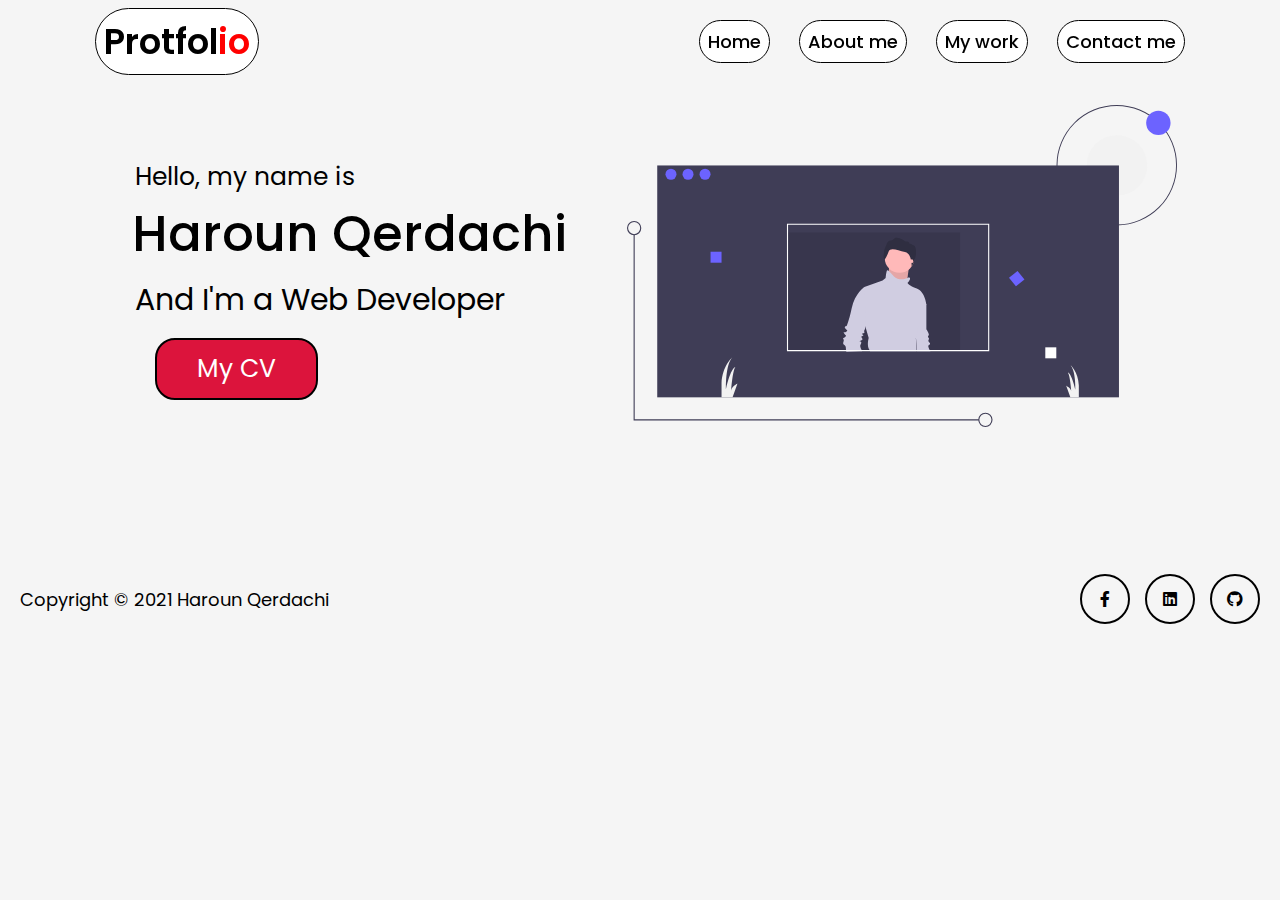
<file: index.html>
<!DOCTYPE html>
<html lang="en">
    <head>
     <meta charset="UTF-8">
     <meta name="viewport" content="width=device-width, initial-scale=1.0">
     <link rel="stylesheet" href="style.css">
     <title>Protfolio Challenge</title>
     <link rel="stylesheet" href="https://cdnjs.cloudflare.com/ajax/libs/font-awesome/5.12.1/css/all.min.css">
    </head>
    <body>
     <header> 
        <nav class="navbar">
            <div class="menu-branding">
                <div class="logo"><a href="#">Protfol<span>io</span></a></div>
            <ul class="menu">
                <li class="nav-item">
                 <a href="index.html" class="nav-link">Home</a>
                </li>
                <li class="nav-item">
                 <a href="aboutme.html" class="nav-link">About me</a>
                </li>
                <li class="nav-item">
                 <a href="project.html" class="nav-link">My work</a>
                </li>
                <li class="nav-item">
                 <a href="contact.html" class="nav-link">Contact me</a>
                </li>
            </ul>
            </div>
        </nav>
     </header>
     <section class="home">
         <div class="menu-branding">
            <div class="home-content">
              <div>  
               <div class="text-1">Hello, my name is</div>
               <div class="text-2">Haroun Qerdachi</div>
               <div class="text-3">And I'm a Web Developer</div>
               <a href="https://harounqerdachi.github.io/myresume.github.io/">My CV</a>
              </div>
              <div>
               <img src="img/undraw_portfolio_website_lidw.svg" class="image" >
              </div>
            </div> 
         </div>
         <footer>   
            <div class="paragraphe"><p> Copyright © 2021 Haroun Qerdachi</p></div>
            <ul class="links">
                <li>
                    <a href="https://www.facebook.com/HM123s">
                        <i class="fab fa-facebook-f"></i></a>
                </li>
                <li>
                    <a href="https://www.linkedin.com/in/qerdachi-haroun-80b703203/">
                        <i class="fab fa-linkedin"></i></a>
                </li>
                <li>
                    <a href="https://github.com/HarounQerdachi">
                        <i class="fab fa-github"></i></a>
                </li>
            </ul>
            </footer>    
    </body>
</html>
</file>
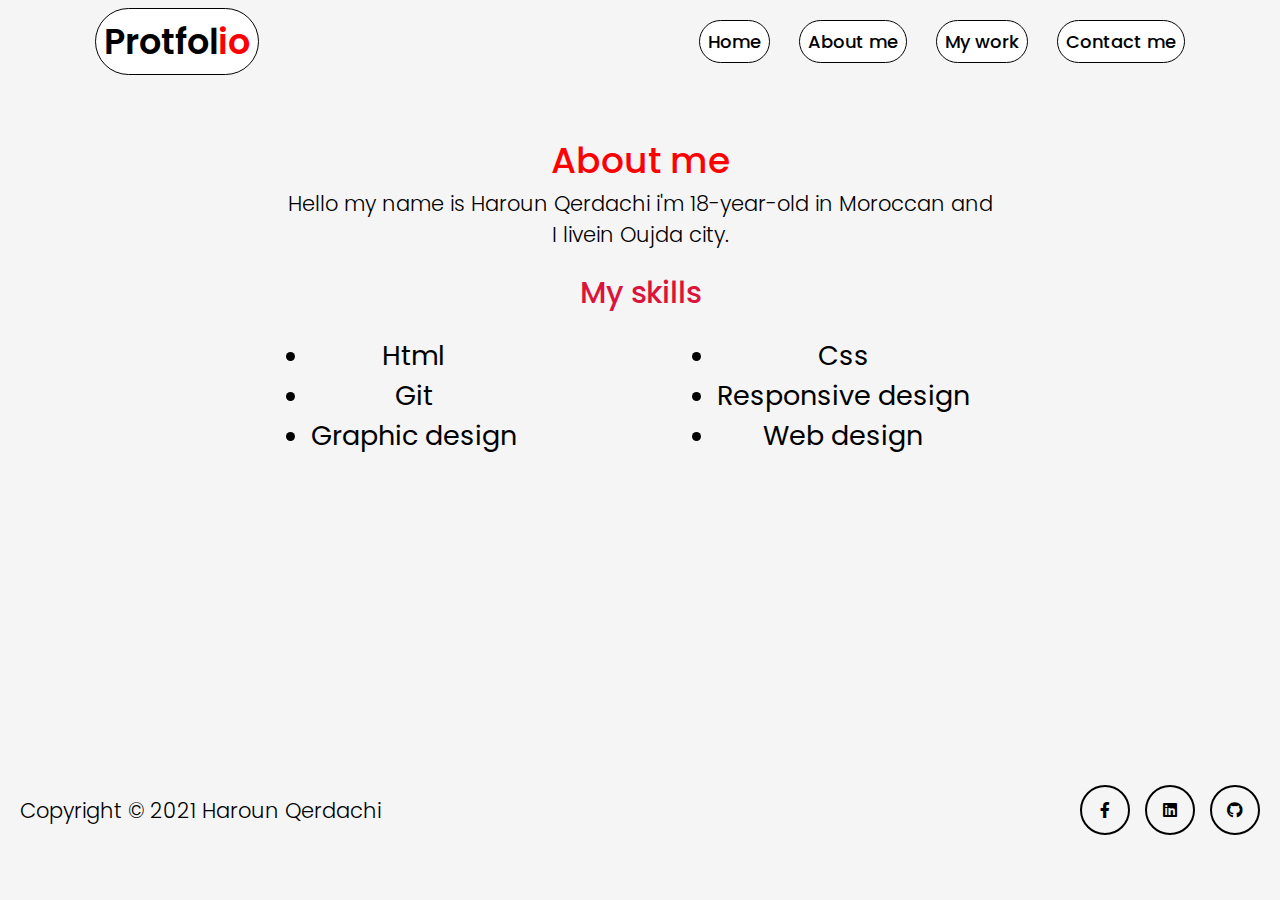
<file: aboutme.html>
<!DOCTYPE html>
<html lang="en">
    <head>
     <meta charset="UTF-8">
     <meta name="viewport" content="width=device-width, initial-scale=1.0">
     <link rel="stylesheet" href="A-style.css">
     <title>Protfolio Challenge</title>
     <link rel="stylesheet" href="https://cdnjs.cloudflare.com/ajax/libs/font-awesome/5.12.1/css/all.min.css">
    </head>
    <body>
     <header> 
        <nav class="navbar">
            <div class="menu-branding">
                <div class="logo"><a href="#">Protfol<span>io</span></a></div>
            <ul class="menu">
                <li class="nav-item">
                 <a href="index.html" class="nav-link">Home</a>
                </li>
                <li class="nav-item">
                 <a href="aboutme.html" class="nav-link">About me</a>
                </li>
                <li class="nav-item">
                 <a href="project.html" class="nav-link">My work</a>
                </li>
                <li class="nav-item">
                 <a href="contact.html" class="nav-link">Contact me</a>
                </li>
            </ul>
            </div>
        </nav>
     </header>
     <section class="content">
        <div class="aboutme">
            <h2>About  me</h2>
            <p>Hello my name is Haroun Qerdachi i'm 18-year-old in Moroccan and<br> I livein Oujda city.</p>
        </div>
        <div class="skills">
            <h3>My skills</h3>
        <div class="list">
            <ul class="L">
                <li>Html</li>
                <li>Git</li>
                <li>Graphic design</li>
            </ul>
            <ul class="R">
                <li>Css</li>
                <li>Responsive design</li>
                <li>Web design</li>
            </ul>
        </div>
        </div>
     </section>
     <footer>   
        <div class="paragraphe"><p> Copyright © 2021 Haroun Qerdachi</p></div>
        <ul class="links">
            <li>
                <a href="https://www.facebook.com/HM123s">
                    <i class="fab fa-facebook-f"></i></a>
            </li>
            <li>
                <a href="https://www.linkedin.com/in/qerdachi-haroun-80b703203/">
                    <i class="fab fa-linkedin"></i></a>
            </li>
            <li>
                <a href="https://github.com/HarounQerdachi">
                    <i class="fab fa-github"></i></a>
            </li>
        </ul>
        </footer>
 </body>
</html>
</file>
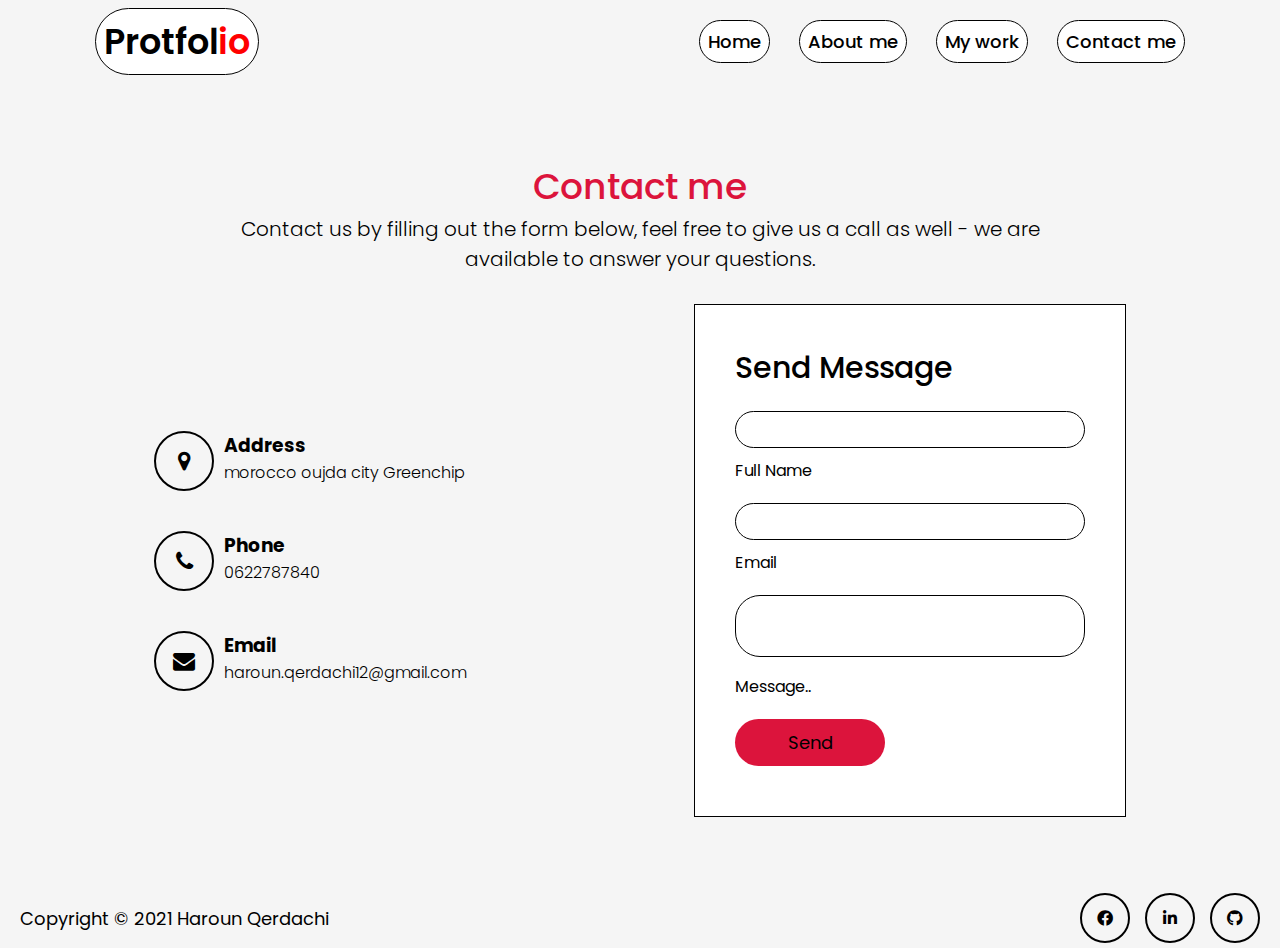
<file: contact.html>
<!DOCTYPE html>
<html lang="en">
<head>
     <meta charset="UTF-8">
     <meta name="viewport" content="width=device-width, initial-scale=1.0">
     <link rel="stylesheet" href="C-style.css">
     <title>Protfolio Challenge</title>
     <link rel="stylesheet" href="https://cdnjs.cloudflare.com/ajax/libs/font-awesome/5.12.1/css/all.min.css">
     <link rel="stylesheet" href="https://stackpath.bootstrapcdn.com/font-awesome/4.7.0/css/font-awesome.min.css" integrity="sha384-wvfXpqpZZVQGK6TAh5PVlGOfQNHSoD2xbE+QkPxCAFlNEevoEH3Sl0sibVcOQVnN" crossorigin="anonymous">
</head>
<body>
     <header> 
        <nav class="navbar">
            <div class="menu-branding">
                <div class="logo"><a href="#">Protfol<span>io</span></a></div>
            <ul class="menu">
                <li class="nav-item">
                 <a href="index.html" class="nav-link">Home</a>
                </li>
                <li class="nav-item">
                 <a href="aboutme.html" class="nav-link">About me</a>
                </li>
                <li class="nav-item">
                 <a href="project.html" class="nav-link">My work</a>
                </li>
                <li class="nav-item">
                 <a href="contact.html" class="nav-link">Contact me</a>
                </li>
            </ul>
            </div>
        </nav>
     </header>
     <section class="contact">
     <div class="content">
         <h2>Contact me</h2>
         <p>Contact us by filling out the form below, feel free to give us a call as well - we are <br>
            available to answer your questions.</p>
     </div>
     <div class="container">
         <div class="contactInfo">
            <div class="box">
                <div class="icon"><i class="fa fa-map-marker" aria-hidden="true"></i></div>
                <div class="text">
                    <h3>Address</h3>
                    <p>morocco oujda city Greenchip</p>
                </div>
            </div>
            <div class="box">
                <div class="icon"><i class="fa fa-phone" aria-hidden="true"></i></div>
                <div class="text">
                    <h3>Phone</h3>
                    <p>0622787840</p>
                </div>
            </div>
            <div class="box">
                <div class="icon"><i class="fa fa-envelope" aria-hidden="true"></i></div>
                <div class="text">
                    <h3>Email</h3>
                    <p>haroun.qerdachi12@gmail.com</p>
                </div>
            </div>
        </div>   
            <div class="contactForm">
                <form>
                    <h2>Send Message</h2>
                    <div class="inputBox">
                    <input type="text" name="" required="required">
                    <span>Full Name</span>   
                    </div>
                    <div class="inputBox">
                    <input type="text" name="" required="required">
                    <span>Email</span>   
                    </div>
                    <div class="inputBox">
                    <textarea required="required"></textarea>
                    <span>Message..</span>   
                    </div>
                    <div class="inputBox">
                    <input type="submit" name="" value="Send">
                    </div>
                </form>
            </div> 
     </div>
     </section>
     <footer>   
     <div class="paragraphe"><p> Copyright © 2021 Haroun Qerdachi</p></div>
     <ul class="links">
        <li>
            <a href="https://www.facebook.com/HM123s">
                <i class="fab fa-facebook-f"></i></a>
        </li>
        <li>
            <a href="https://www.linkedin.com/in/qerdachi-haroun-80b703203/">
                <i class="fab fa-linkedin"></i></a>
        </li>
        <li>
            <a href="https://github.com/HarounQerdachi">
                <i class="fab fa-github"></i></a>
        </li>
    </ul>
     </footer>
 </body>
</html>
</file>
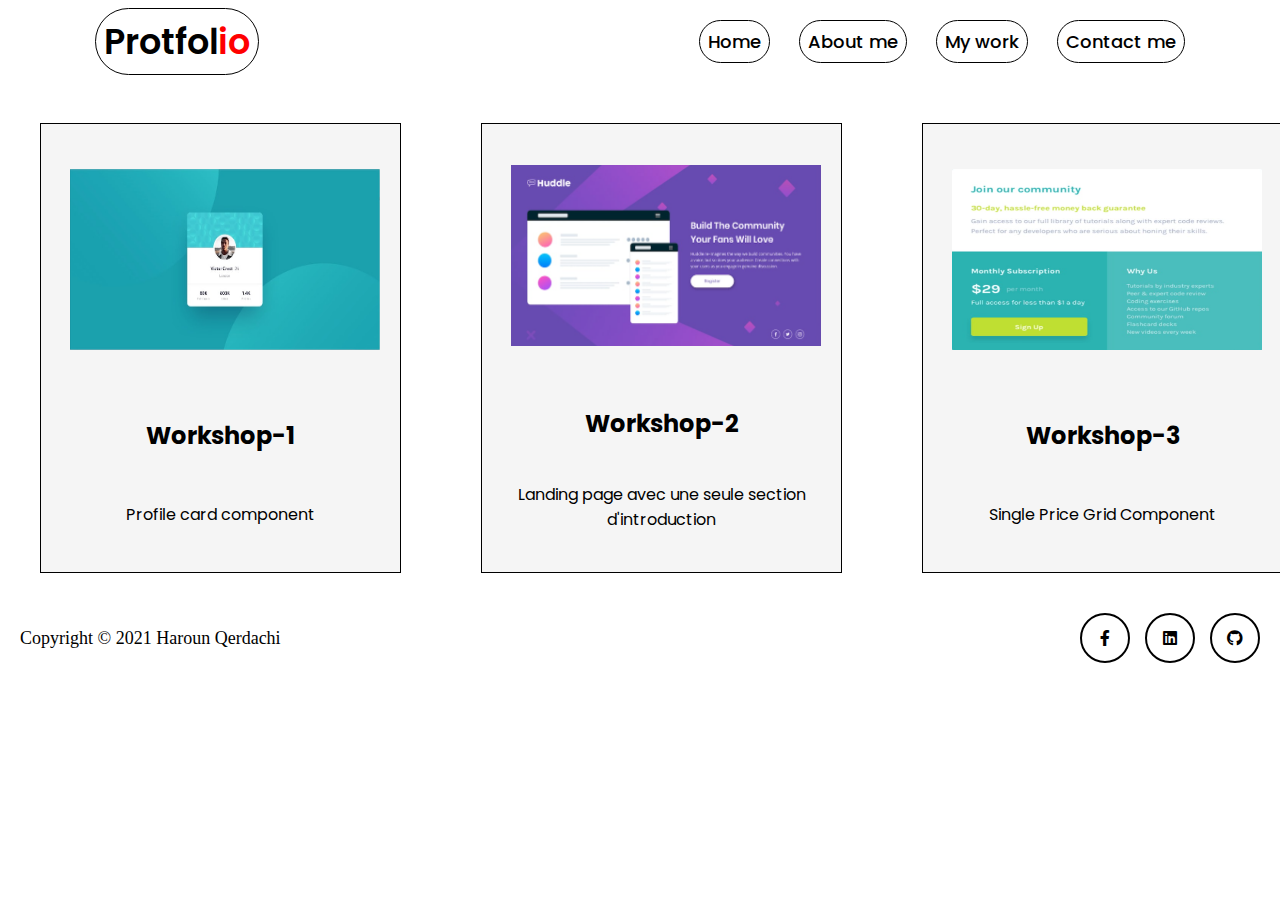
<file: project.html>
<!DOCTYPE html>
<html lang="en">
    <head>
     <meta charset="UTF-8">
     <meta name="viewport" content="width=device-width, initial-scale=1.0">
     <link rel="stylesheet" href="P-style.css">
     <title>Protfolio Challenge</title>
     <link rel="stylesheet" href="https://cdnjs.cloudflare.com/ajax/libs/font-awesome/5.12.1/css/all.min.css">
    </head>
    <body>
     <header> 
        <nav class="navbar">
            <div class="menu-branding">
                <div class="logo"><a href="#">Protfol<span>io</span></a></div>
            <ul class="menu">
                <li class="nav-item">
                 <a href="index.html" class="nav-link">Home</a>
                </li>
                <li class="nav-item">
                 <a href="aboutme.html" class="nav-link">About me</a>
                </li>
                <li class="nav-item">
                 <a href="project.html" class="nav-link">My work</a>
                </li>
                <li class="nav-item">
                 <a href="contact.html" class="nav-link">Contact me</a>
                </li>
            </ul>
            </div>
        </nav>
     </header>
     <section>
     <div class="projects">
        <div class="box">
            <img src="img/11.png" class="log">
            <h2>Workshop-1</h2>
            <P>Profile card component</P>
        </div>
        <div class="box">
            <img src="img/éé.png" class="log">
            <h2>Workshop-2</h2>
            <P>Landing page avec une seule section d'introduction</P>
        </div>
        <div class="box">
            <img src="img/ff.png" class="log">
            <h2>Workshop-3</h2>
            <P>Single Price Grid Component</P>
        </div>    
     </div>
     </section>
     <footer>   
        <div class="paragraphe"><p> Copyright © 2021 Haroun Qerdachi</p></div>
        <ul class="links">
           <li>
               <a href="https://www.facebook.com/HM123s">
                   <i class="fab fa-facebook-f"></i></a>
           </li>
           <li>
               <a href="https://www.linkedin.com/in/qerdachi-haroun-80b703203/">
                   <i class="fab fa-linkedin"></i></a>
           </li>
           <li>
               <a href="https://github.com/HarounQerdachi">
                   <i class="fab fa-github"></i></a>
           </li>
       </ul>
        </footer>
 </body>
</html>
</file>
<file: style.css>
@import url('https://fonts.googleapis.com/css2?family=Poppins&display=swap');
*{
    margin: 0;
    padding: 0;
    box-sizing: border-box;
    text-decoration: none;
    
}
body{
    background-color: whitesmoke;
}
.menu-branding{
    max-width: 1366px;
    padding: 0 80px;
    margin: auto;
    
}
.navbar{
    position: fixed;
    width: 100%;
    padding: 15px;
    font-family: 'Poppins', sans-serif;
    
}
.navbar .menu-branding{
    display: flex;
    text-align: center;
    justify-content: space-between;
}
.navbar .logo a{
    font-size: 35px;
    font-weight: 600;
    color: black;
    border: 1px solid black;
    border-radius: 40px;
    padding: 8px;
    background-color: white;
}
.navbar .logo a span{
    color: red;
}
.navbar .menu li{
    list-style: none;
    display: inline-block;
    margin-top: 13px;
}
.navbar .menu li a{
    
    color: black;
    font-size: 18px;
    font-weight: 500;
    margin-left: 25px;
    border: 1px solid black;
    border-radius: 40px;
    padding: 8px;
    transition: color 0.3;
    background-color: white;
}
.navbar .menu li a:hover{
    color: red;
    
    border-color: red;
}
section{
    font-family: 'Poppins', sans-serif;
    height: 100vh;
}
.home .menu-branding{
    margin:auto 0 auto 40px;
}
.home .home-content{
    display: flex;
    margin: auto;
    max-width: 100%;
    width: 1050px;  
}
.image{
    width: 550PX;
}
.text-1{
    font-size: 25px;
}
.text-2{
    font-size: 50px;
    font-weight: 500; 
    margin-left: -3px;
}
.text-3{
    font-size: 30px;
    margin: 5px 0;
}
.home .home-content a{
    display: inline-block;
    background-color: crimson;
    color: white;
    font-size: 25px;
    padding: 10px 40px;
    margin: 10px 20px;
    border: 2px solid black;
    border-radius: 20px;

}
.home .home-content a:hover{
    background-color: white;
    color: crimson;
    border-color: crimson;
}
.home-content>div:first-child{
    margin-right: 30px;
    margin-top: 15%}
.home-content>div:last-child{
    margin-left: 30px;margin-top: 10%;
}
footer{
    display: flex;
    flex-direction: row;
    width:100% ;
    justify-content: space-between;
    margin-top: 140px;
    align-items: center;

}
.paragraphe{
    margin-left: 20px;
    font-weight: 400;
    font-size: 18px;
}
.links{
    width: 500;
    display: flex;
    margin-right: 20px;
    list-style-type: none;
}
.links a{
    display: inline-flex;
    align-items: center;
    justify-content: center;
    margin-left:15px;
    height: 50px;
    width: 50px;
    color: black;
    border-radius: 50px;
    border: 2px solid rgb(0, 0, 0);  
}
.links a:hover{
    border-color:crimson;
    background-color:white;
    color: crimson; 
}
</file>
<file: A-style.css>
@import url('https://fonts.googleapis.com/css2?family=Poppins&display=swap');
*{
    margin: 0;
    padding: 0;
    box-sizing: border-box;
    text-decoration: none;
    
}
body{
    background-color: whitesmoke;
    font-family: 'Poppins', sans-serif;
}
.menu-branding{
    max-width: 1366px;
    padding: 0 80px;
    margin: auto;
  }
.navbar{
    position: fixed;
    width: 100%;
    padding: 15px;
    font-family: 'Poppins', sans-serif;
    position: relative;
    
}
.navbar .menu-branding{
    display: flex;
    text-align: center;
    justify-content: space-between;
}
.navbar .logo a{
    font-size: 35px;
    font-weight: 600;
    color: black;
    border: 1px solid black;
    border-radius: 40px;
    padding: 8px;
    background-color: white;
}
.navbar .logo a span{
    color: red;
}
.navbar .menu li{
    list-style: none;
    display: inline-block;
    margin-top: 13px;
}
.navbar .menu li a{
    
    color: black;
    font-size: 18px;
    font-weight: 500;
    margin-left: 25px;
    border: 1px solid black;
    border-radius: 40px;
    padding: 8px;
    transition: color 0.3;
    background-color: white;
}
.navbar .menu li a:hover{
    color: red;
    
    border-color: red;
}
.content{
    position: relative;
    min-height: 78vh;
    padding: 50px 100px 0 ;
    display: flex;
    align-items: center;
    flex-direction: column;
    background-color: whitesmoke;
}
.content .aboutme {
    max-width: 800;
    text-align: center;
    padding-bottom: 20px;
}
.content .aboutme h2{
    font-size: 36px;
    font-weight: 500;
    color: red;
} p{
    font-size: 21px;
    font-weight: 300;
    color: black;
}
.skills{
    text-align: center;
    padding-bottom: 30px;
}
.skills h3{
    font-size: 30px;
    font-weight: 500;
    color: crimson;
}
.list{
    display: flex;
    margin-top: 20px;
    font-size: 27px;
}
.list .L{
    margin-right: 100px;
}
.list .R{
    margin-left: 100px;
}


footer{
    display: flex;
    flex-direction: row;
    width:100% ;
    justify-content: space-between;
    align-items: center;
    margin-bottom: 5px;

}
.paragraphe{
    margin-left: 20px;
    font-weight: 400;
    font-size: 18px;
}
.links{
    width: 500;
    display: flex;
    margin-right: 20px;
    list-style-type: none;
}
.links a{
    display: inline-flex;
    align-items: center;
    justify-content: center;
    margin-left:15px;
    height: 50px;
    width: 50px;
    color: black;
    border-radius: 50px;
    border: 2px solid rgb(0, 0, 0);  
    
}
.links a:hover{
    border-color:crimson;
    background-color:white;
    color: crimson; 
}
</file>
<file: C-style.css>
@import url('https://fonts.googleapis.com/css2?family=Poppins&display=swap');
*{
    margin: 0;
    padding: 0;
    box-sizing: border-box;
    text-decoration: none;
    font-family: 'Poppins', sans-serif;
    
}
body{
    background-color: whitesmoke;
}
.menu-branding{
    max-width: 1366px;
    padding: 0 80px;
    margin: auto;
  }
.navbar{
    position: fixed;
    width: 100%;
    padding: 15px;
    font-family: 'Poppins', sans-serif;
    position: relative;
    background-color: whitesmoke;
    
}
.navbar .menu-branding{
    display: flex;
    text-align: center;
    justify-content: space-between;
}
.navbar .logo a{
    font-size: 35px;
    font-weight: 600;
    color: black;
    border: 1px solid black;
    border-radius: 40px;
    padding: 8px;
    background-color: white;
}
.navbar .logo a span{
    color: red;
}
.navbar .menu li{
    list-style: none;
    display: inline-block;
    margin-top: 13px;
}
.navbar .menu li a{
    
    color: black;
    font-size: 18px;
    font-weight: 500;
    margin-left: 25px;
    border: 1px solid black;
    border-radius: 40px;
    padding: 8px;
    transition: color 0.3;
    background-color: white;
}
.navbar .menu li a:hover{
    color: red;
    
    border-color: red;
}
.contact{
    position: relative;
    min-height: 90vh;
    padding: 50px 100px;
    display: flex;
    justify-content: center;
    align-items: center;
    flex-direction: column;
    background-color: whitesmoke;
}
.contact .content{
    max-width: 800;
    text-align: center;
}
.contact .content h2{
    font-size: 36px;
    font-weight: 500;
    color: crimson;
}
.contact .content P{
    font-size: 20px;
    font-weight: 300;
    color: black;
}
.container{
    width: 100%;
    display: flex;
    justify-content: center;
    align-items: center;
    margin-top: 30px;
}
.container .contactInfo{
    width: 50%;
    display: flex;
    flex-direction: column;
}
.container .contactInfo .box{
    position: relative;
    padding: 20px 0;
    display: flex;
}
.container .contactInfo .box .icon {
    min-width: 60px;
    height: 60px;
    display: flex;
    justify-content: center;
    align-items: center;
    border-radius: 50px;
    font-size: 22px;
    border: 2px solid black;
}
.container .contactInfo .box .text{
    margin-left: 10px;
    font-size: 16px;
    font-weight: 300;
}
.contactForm{
    width: 40%;
    padding: 40px;
    border: 1px solid black;
    background-color: white;
}
.contactForm h2{
    font-size: 30px;
    color: black;
    font-weight: 500;
}
.contactForm .inputBox{
    position: relative;
    width: 100%;
    margin-top: 10px;
}
.contactForm .inputBox input,.contactForm .inputBox textarea
{
    width: 100%;
    padding: 5px 0;
    font-size: 16px;
    margin: 10px 0;
    border: 1px solid black;
    border-radius: 25px;
    resize: none;
}
.contactForm .inputBox input[type="submit"]{
    width: 150px;
    background: crimson;
    border: none;
    cursor: pointer;
    padding: 10px;
    font-size: 18px;
}

footer{
    display: flex;
    flex-direction: row;
    width:100% ;
    justify-content: space-between;
    align-items: center;
    margin-bottom: 5px;
    background-color: whitesmoke;

}
.paragraphe{
    margin-left: 20px;
    font-weight: 400;
    font-size: 18px;
}
.links{
    width: 500;
    display: flex;
    margin-right: 20px;
    list-style-type: none;
}
.links a{
    display: inline-flex;
    align-items: center;
    justify-content: center;
    margin-left:15px;
    height: 50px;
    width: 50px;
    color: black;
    border-radius: 50px;
    border: 2px solid rgb(0, 0, 0);  
}
.links a:hover{
    border-color:crimson;
    background-color:white;
    color: crimson; 
}
@media(max-width:800px)
{
    .contact{
        padding: 50px;
        justify-content: center;
        align-items: center;
    }
    .container{
        flex-direction: column;
    }
    .container .contactInfo{
        margin-bottom: 40px;
    }
    .container .contactInfo,.contactForm{
        width: 100%;
    }
    footer{
        justify-content: center;
        align-items: center;
        text-align: center;
        flex-direction: column-reverse;
    }
}
</file>
<file: P-style.css>
@import url('https://fonts.googleapis.com/css2?family=Poppins&display=swap');
*{
    margin: 0;
    padding: 0;
    box-sizing: border-box;
    text-decoration: none;
    
}

.menu-branding{
    max-width: 1366px;
    padding: 0 80px;
    margin: auto;
  }
.navbar{
    position: fixed;
    width: 100%;
    padding: 15px;
    font-family: 'Poppins', sans-serif;
    position: relative;
    
}
.navbar .menu-branding{
    display: flex;
    text-align: center;
    justify-content: space-between;
}
.navbar .logo a{
    font-size: 35px;
    font-weight: 600;
    color: black;
    border: 1px solid black;
    border-radius: 40px;
    padding: 8px;
}
.navbar .logo a span{
    color: red;
}
.navbar .menu li{
    list-style: none;
    display: inline-block;
    margin-top: 13px;
}
.navbar .menu li a{
    
    color: black;
    font-size: 18px;
    font-weight: 500;
    margin-left: 25px;
    border: 1px solid black;
    border-radius: 40px;
    padding: 8px;
    transition: color 0.3;
}
.navbar .menu li a:hover{
    color: red;
    
    border-color: red;
}
section{
    font-family: 'Poppins', sans-serif;
    display: flex;
}
.projects{
    display: flex;
    justify-content: center;
    align-items: center;
    margin: auto;
    padding: auto;
}
.box{
    width: 50%;
    height: 450px;
    border: 1px solid black;
    display: flex;
    justify-content: space-around;
    flex-direction: column;
    margin: 40px;
    padding: 20px;
    background-color: whitesmoke;
    align-items: center;
    text-align: center;

}
.log{
    height: 200px;
    width: 310px;
    justify-content: center;
    margin-left: 9px;
    padding-bottom: 19px;
}


footer{
    display: flex;
    flex-direction: row;
    width:100% ;
    justify-content: space-between;
    align-items: center;
    margin-bottom: 5px;

}
.paragraphe{
    margin-left: 20px;
    font-weight: 400;
    font-size: 18px;
}
.links{
    width: 500;
    display: flex;
    margin-right: 20px;
    list-style-type: none;
}
.links a{
    display: inline-flex;
    align-items: center;
    justify-content: center;
    margin-left:15px;
    height: 50px;
    width: 50px;
    color: black;
    border-radius: 50px;
    border: 2px solid rgb(0, 0, 0);  
}
.links a:hover{
    border-color:crimson;
    background-color:white;
    color: crimson; 
}
</file>
